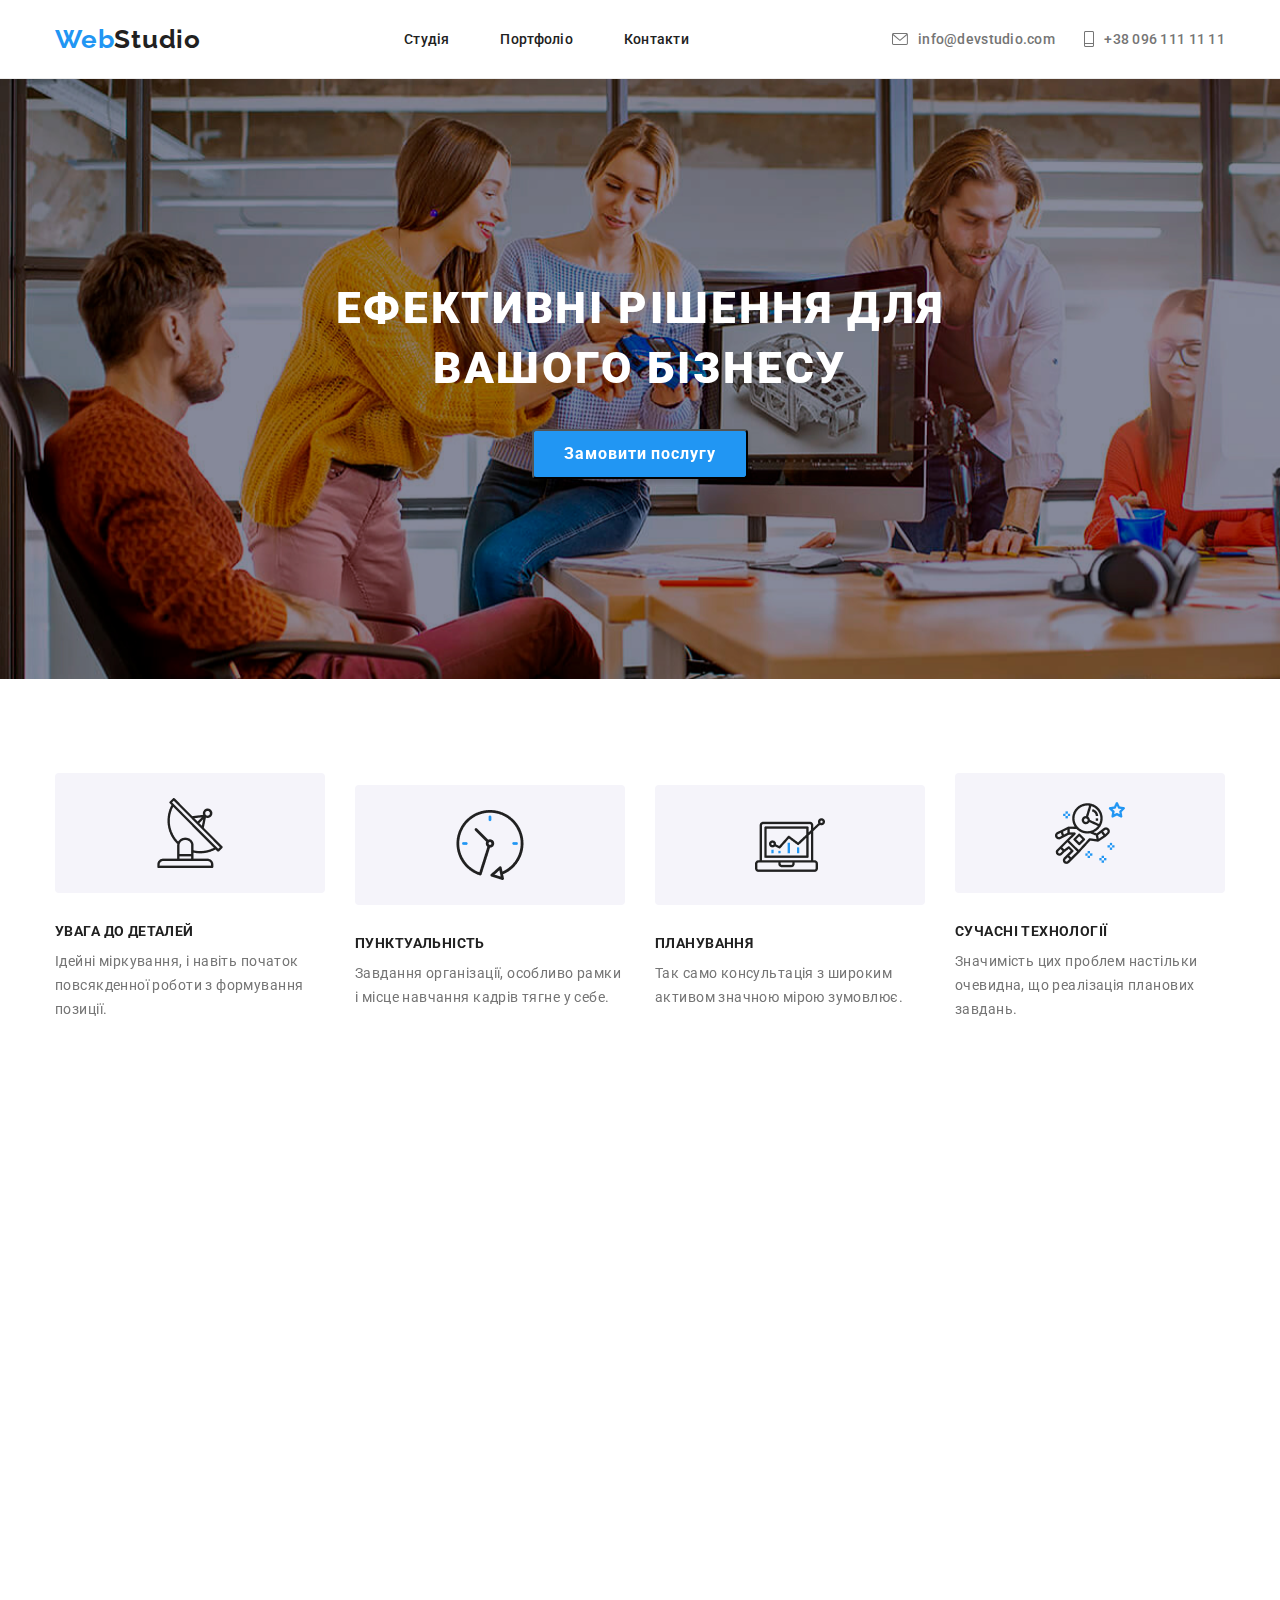
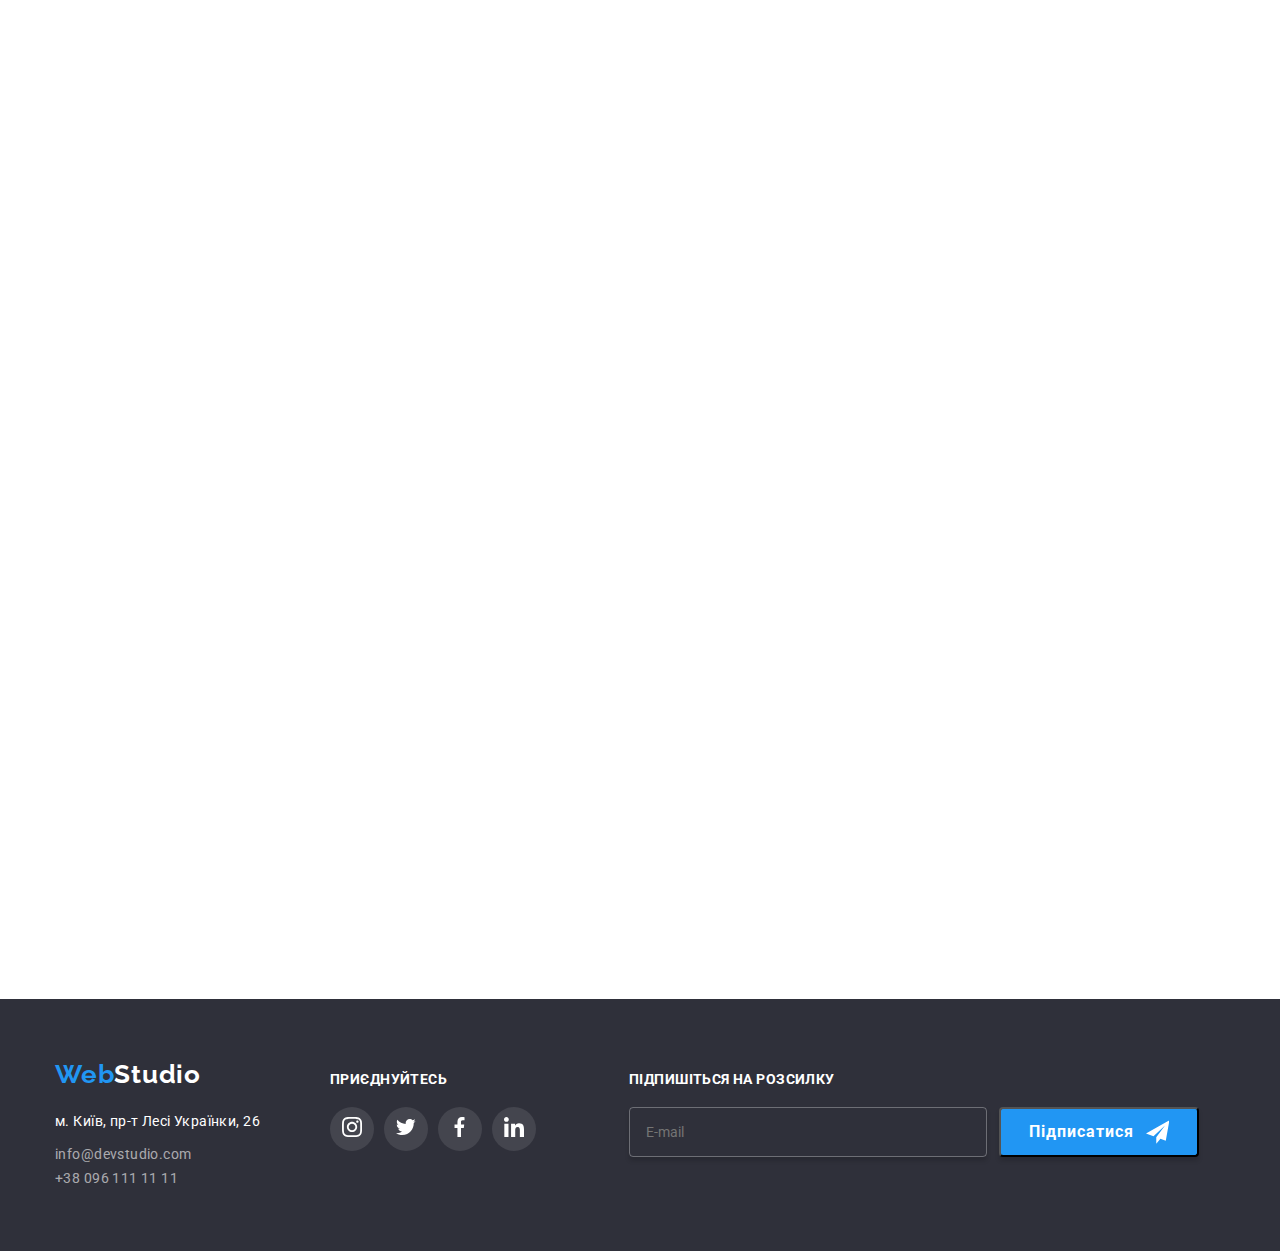
<file: index.html>
<!DOCTYPE html>
<html lang="en">
  <head>
    <meta charset="UTF-8" />
    <meta http-equiv="X-UA-Compatible" content="IE=edge" />
    <meta name="viewport" content="width=device-width, initial-scale=1.0" />
    <title>Document</title>
    <link href="https://unpkg.com/aos@2.3.1/dist/aos.css" rel="stylesheet" />
    <link
      rel="stylesheet"
      href="https://cdnjs.cloudflare.com/ajax/libs/animate.css/4.1.1/animate.min.css"
    />
    <link
      rel="stylesheet"
      href="https://cdnjs.cloudflare.com/ajax/libs/modern-normalize/2.0.0/modern-normalize.min.css"
    />
    <link
      href="https://fonts.googleapis.com/css2?family=Raleway:wght@700&family=Roboto:wght@400;500;700;900&display=swap"
      rel="stylesheet"
    />

    <link rel="stylesheet" href="./css/main.min.css" />
  </head>
  <body>
    <header class="header">
      <div class="container">
        <a class="header__logo" href="./index.html">
          <span class="header__logo-web">Web</span>Studio</a
        >
        <nav class="header-nav">
          <ul class="nav-list">
            <li class="nav-list__item">
              <a class="nav-list__link" href="./index.html">Студія</a>
            </li>
            <li class="nav-list__item">
              <a class="nav-list__link" href="./portfolio.html">Портфоліо</a>
            </li>
            <li class="nav-list__item">
              <a class="nav-list__link" href="#">Контакти</a>
            </li>
          </ul>
        </nav>

        <div class="header-contacts">
          <a class="header-contacts__link" href="mailto:info@devstudio.com ">
            <svg class="header-contacts__icon" width="16" height="12">
              <use href="./img/icons/symbol-defs.svg#icon-envelope"></use>
            </svg>
            info@devstudio.com</a
          >

          <a class="header-contacts__link" href="tel:+380961111111">
            <svg class="header-contacts__icon" width="10" height="16">
              <use href="./img/icons/symbol-defs.svg#icon-phone"></use>
            </svg>
            +38 096 111 11 11</a
          >
        </div>
      </div>

      <button type="button" class="menu-button" data-open-Menu>
        <img class="menu-phone" src="./img/menu_40px.png" alt="d" />
      </button>
      <div class="menu header-form is-hidden">
        <button type="button" class="header-form-button" data-close-Menu>
          <svg class="button-close">
            <use href="./img/icons/symbol-defs.svg#icon-close"></use>
          </svg>
        </button>

        <ul class="header-form-list">
          <li class="header-form-list__item">
            <a class="header-form-list__link" href="./index.html">Студія</a>
          </li>
          <li class="header-form-list__item">
            <a class="header-form-list__link" href="./portfolio.html"
              >Портфоліо</a
            >
          </li>
          <li class="header-form-list__item">
            <a class="header-form-list__link" href="#">Контакти</a>
          </li>
        </ul>

        <ul class="header-form-contacts">
          <li class="header-form-contacts__item">
            <a class="header-form-contacts__link" href="tel:"
              >+38 096 111 11 11</a
            >
          </li>
          <li class="header-form-contacts__item">
            <a class="header-form-contacts__link" href="mailto:"
              >info@devstudio.com</a
            >
          </li>
        </ul>

        <ul class="header-form-socials">
          <li class="header-form-socials__item">
            <a href="" class="header-form-socials__link">Instagram</a>
          </li>
          <li class="header-form-socials__item">
            <a href="" class="header-form-socials__link">Twitter</a>
          </li>
          <li class="header-form-socials__item">
            <a href="" class="header-form-socials__link">Twitter</a>
          </li>
          <li class="header-form-socials__item">
            <a href="" class="header-form-socials__link">LinkedIn</a>
          </li>
        </ul>
      </div>
    </header>
    <!-- Main section -->
    <main>
      <div class="main-content">
        <section data-aos="zoom-in" class="page-hero container">
          <h1 class="page-hero__title animate__animated animate__backInDown">
            Ефективні рішення для <br />
            вашого бізнесу
          </h1>
          <button class="page-hero__button" data-modal-open type="button ">
            Замовити послугу
          </button>

          <div class="backdrop is-hidden" data-modal>
            <form class="modal">
              <button type="button" class="btn-close" data-modal-close>
                <svg class="btn-close__svg">
                  <use href="./img/icons/symbol-defs.svg#icon-close"></use>
                </svg>
              </button>

              <h3 class="modal__title">
                Залиште свої дані, ми вам передзвонимо
              </h3>

              <ul class="modal-list">
                <li class="modal-list__item">
                  <label class="modal-list__label"
                    >Ім'я
                    <input type="text" class="modal-list__input" required />
                    <svg class="modal-list__svg">
                      <use href="./img/icons/symbol-defs.svg#icon-person"></use>
                    </svg>
                  </label>
                </li>
                <li class="modal-list__item">
                  <label class="modal-list__label"
                    >Телефон
                    <input type="tel" class="modal-list__input" required />
                    <svg class="modal-list__svg">
                      <use
                        href="./img/icons/symbol-defs.svg#icon-phonetwo"
                      ></use>
                    </svg>
                  </label>
                </li>
                <li class="modal-list__item">
                  <label class="modal-list__label"
                    >Пошта
                    <input type="email" class="modal-list__input" />
                    <svg class="modal-list__svg">
                      <use href="./img/icons/symbol-defs.svg#icon-email"></use>
                    </svg>
                  </label>
                </li>
                <li class="modal-list__item">
                  <label class="modal-list__label"
                    >Коментар
                    <textarea
                      class="modal-list__textarea"
                      cols="30"
                      rows="10"
                      placeholder="Введіть текст"
                    ></textarea>
                  </label>
                </li>
              </ul>
              <p class="modal__text">
                <input class="modal__checkbox" type="checkbox" />
                Погоджуюся з розсилкою та приймаю
                <a class="modal__link" href="#">Умови договору</a>
              </p>
              <button class="modal__btn" type="submit">Відправити</button>
            </form>
          </div>
        </section>

        <section class="features container" data-aos="zoom-in-up">
          <h2 class="visually-hidden">переваги</h2>

          <ul class="features-list">
            <li class="features-list__item">
              <div class="features-list__vector">
                <img
                  class="features-list__img"
                  src="./img/vector-one.png"
                  alt="vector"
                />
              </div>

              <h3 class="features-list__title">УВАГА ДО ДЕТАЛЕЙ</h3>
              <p class="features-list__paragraph">
                Ідейні міркування, і навіть початок повсякденної роботи з
                формування позиції.
              </p>
            </li>

            <li class="features-list-item">
              <div class="features-list__vector">
                <img
                  class="features-list__img"
                  src="./img/clock.png"
                  alt="vector"
                />
              </div>
              <h3 class="features-list__title">ПУНКТУАЛЬНІСТЬ</h3>
              <p class="features-list__paragraph">
                Завдання організації, особливо рамки і місце навчання кадрів
                тягне у себе.
              </p>
            </li>
            <li class="features-list-item">
              <div class="features-list__vector">
                <img
                  class="features-list__img"
                  src="./img/diagram.png"
                  alt="vector"
                />
              </div>
              <h3 class="features-list__title">ПЛАНУВАННЯ</h3>
              <p class="features-list__paragraph">
                Так само консультація з широким активом значною мірою зумовлює.
              </p>
            </li>

            <li class="features-list-item">
              <div class="features-list__vector">
                <img
                  class="features-list__img"
                  src="./img/astronaut.png"
                  alt="vector"
                />
              </div>
              <h3 class="features-list__title">СУЧАСНІ ТЕХНОЛОГІЇ</h3>
              <p class="features-list__paragraph">
                Значимість цих проблем настільки очевидна, що реалізація
                планових завдань.
              </p>
            </li>
          </ul>
        </section>

        <section data-aos="zoom-in-up" class="container work">
          <h2 class="work__title">Чим ми займаємося</h2>

          <div class="figures">
            <figure class="figures__img">
              <img
                src="./img/img-one.jpg"
                srcset="./img/img-one.jpg 1x, ./img/img-one@2x.jpg 2x"
                alt="1"
              />
              <figcaption class="figures__caption">
                Десктопні додатки
              </figcaption>
            </figure>
            <figure class="figures__img">
              <img
                src="./img/img-two.jpg"
                srcset="./img/img-two.jpg 1x, ./img/img-two2x.jpg 2x"
                alt="2"
              />
              <figcaption class="figures__caption">Мобільні додатки</figcaption>
            </figure>
            <figure class="figures__img">
              <img
                src="./img/img-three.jpg"
                srcset="./img/img-three.jpg 1x, ./img/img-three@2x.jpg 2x"
                alt="3"
              />
              <figcaption class="figures__caption">
                Дизайнерські рішення
              </figcaption>
            </figure>
          </div>
        </section>

        <section class="workers" data-aos="fade-up" data-aos-duration="1000">
          <div class="container">
            <h2 class="workers__title">Наша команда</h2>
            <ul class="workers-list">
              <li class="workers-list__item">
                <div class="thumba">
                  <img
                    class="workers-item__image"
                    src="./img/img-jr.jpg"
                    srcset="./img/img-jr.jpg 1x, ./img/img-jr@2x.jpg 2x"
                    alt="photo"
                  />
                </div>
                <p class="workers-list__name">Ігор Дем'яненко</p>

                <p class="workers-list__job">Product Designer</p>

                <ul class="workers-list-links">
                  <li class="workers-list-links__item">
                    <a href="#">
                      <svg
                        class="workers-list-links__svg"
                        width="20"
                        height="20"
                      >
                        <use
                          href="./img/icons/symbol-defs.svg#icon-instagram"
                        ></use>
                      </svg>
                    </a>
                  </li>
                  <li class="workers-list-links__item">
                    <a href="#">
                      <svg
                        class="workers-list-links__svg"
                        width="20"
                        height="20"
                      >
                        <use
                          href="./img/icons/symbol-defs.svg#icon-twiter"
                        ></use>
                      </svg>
                    </a>
                  </li>
                  <li class="workers-list-links__item">
                    <a href="#">
                      <svg
                        class="workers-list-links__svg"
                        width="20"
                        height="20"
                      >
                        <use
                          href="./img/icons/symbol-defs.svg#icon-facebook"
                        ></use>
                      </svg>
                    </a>
                  </li>
                  <li class="workers-list-links__item">
                    <a href="#">
                      <svg
                        class="workers-list-links__svg"
                        width="20"
                        height="20"
                      >
                        <use href="./img/icons/symbol-defs.svg#icon-in"></use>
                      </svg>
                    </a>
                  </li>
                </ul>
              </li>

              <li class="workers-list__item">
                <div class="thumba">
                  <img
                    class="workers-item__image"
                    src="./img/img-fr.jpg"
                    srcset="./img/img-fr.jpg 1x, ./img/img-fr@2x.jpg 2x"
                    alt="photo"
                  />
                </div>

                <p class="workers-list__name">Ольга Рєпіна</p>

                <p class="workers-list__job">Frontend Developer</p>

                <ul class="workers-list-links">
                  <li class="workers-list-links__item">
                    <a href="#">
                      <svg
                        class="workers-list-links__svg"
                        width="20"
                        height="20"
                      >
                        <use
                          href="./img/icons/symbol-defs.svg#icon-instagram"
                        ></use>
                      </svg>
                    </a>
                  </li>
                  <li class="workers-list-links__item">
                    <a href="#">
                      <svg
                        class="workers-list-links__svg"
                        width="20"
                        height="20"
                      >
                        <use
                          href="./img/icons/symbol-defs.svg#icon-twiter"
                        ></use>
                      </svg>
                    </a>
                  </li>
                  <li class="workers-list-links__item">
                    <a href="#">
                      <svg
                        class="workers-list-links__svg"
                        width="20"
                        height="20"
                      >
                        <use
                          href="./img/icons/symbol-defs.svg#icon-facebook"
                        ></use>
                      </svg>
                    </a>
                  </li>
                  <li class="workers-list-links__item">
                    <a href="#">
                      <svg
                        class="workers-list-links__svg"
                        width="20"
                        height="20"
                      >
                        <use href="./img/icons/symbol-defs.svg#icon-in"></use>
                      </svg>
                    </a>
                  </li>
                </ul>
              </li>

              <li class="workers-list__item">
                <div class="thumba">
                  <img
                    class="workers-item__image"
                    src="./img/img-tr.jpg"
                    srcset="./img/img-tr.jpg 1x, ./img/img-tr@2x.jpg 2x"
                    alt="photo"
                  />
                </div>

                <p class="workers-list__name">Микола Тарасов</p>

                <p class="workers-list__job">Marketing</p>

                <ul class="workers-list-links">
                  <li class="workers-list-links__item">
                    <a href="#">
                      <svg
                        class="workers-list-links__svg"
                        width="20"
                        height="20"
                      >
                        <use
                          href="./img/icons/symbol-defs.svg#icon-instagram"
                        ></use>
                      </svg>
                    </a>
                  </li>
                  <li>
                    <a href="#">
                      <svg
                        class="workers-list-links__svg"
                        width="20"
                        height="20"
                      >
                        <use
                          href="./img/icons/symbol-defs.svg#icon-twiter"
                        ></use>
                      </svg>
                    </a>
                  </li>
                  <li class="workers-list-links__item">
                    <a href="#">
                      <svg
                        class="workers-list-links__svg"
                        width="20"
                        height="20"
                      >
                        <use
                          href="./img/icons/symbol-defs.svg#icon-facebook"
                        ></use>
                      </svg>
                    </a>
                  </li>
                  <li class="workers-list-links__item">
                    <a href="#">
                      <svg
                        class="workers-list-links__svg"
                        width="20"
                        height="20"
                      >
                        <use href="./img/icons/symbol-defs.svg#icon-in"></use>
                      </svg>
                    </a>
                  </li>
                </ul>
              </li>

              <li class="workers-list__item">
                <div class="thumba">
                  <img
                    class="workers-item__image"
                    src="./img/img-jr.jpg"
                    srcset="./img/img-jr.jpg 1x, ./img/img-mr@2x.jpg 2x"
                    alt="photo"
                  />
                </div>

                <p class="workers-list__name">Михайло Єрмаков</p>

                <p class="workers-list__job">UI Designer</p>

                <ul class="workers-list-links">
                  <li class="workers-list-links__item">
                    <a href="#">
                      <svg
                        class="workers-list-links__svg"
                        width="20"
                        height="20"
                      >
                        <use
                          href="./img/icons/symbol-defs.svg#icon-instagram"
                        ></use>
                      </svg>
                    </a>
                  </li>
                  <li class="workers-list-links__item">
                    <a href="#">
                      <svg
                        class="workers-list-links__svg"
                        width="20"
                        height="20"
                      >
                        <use
                          href="./img/icons/symbol-defs.svg#icon-twiter"
                        ></use>
                      </svg>
                    </a>
                  </li>
                  <li class="workers-list-links__item">
                    <a href="#">
                      <svg
                        class="workers-list-links__svg"
                        width="20"
                        height="20"
                      >
                        <use
                          href="./img/icons/symbol-defs.svg#icon-facebook"
                        ></use>
                      </svg>
                    </a>
                  </li>
                  <li class="workers-list-links__item">
                    <a href="#">
                      <svg
                        class="workers-list-links__svg"
                        width="20"
                        height="20"
                      >
                        <use href="./img/icons/symbol-defs.svg#icon-in"></use>
                      </svg>
                    </a>
                  </li>
                </ul>
              </li>
            </ul>
          </div>
        </section>

        <section
          class="clients-section container"
          data-aos="fade-up"
          data-aos-duration="2000"
        >
          <h3 class="clients-section__title">Постійні клієнти</h3>

          <ul class="clients-list">
            <li class="clients-list__item">
              <a href="#">
                <svg class="clients-list__svg">
                  <use href="./img/icons/symbol-defs.svg#icon-window"></use>
                </svg>
              </a>
            </li>
            <li class="clients-list__item">
              <a href="#">
                <svg class="clients-list__svg">
                  <use href="./img/icons/symbol-defs.svg#icon-tagline"></use>
                </svg>
              </a>
            </li>
            <li class="clients-list__item">
              <a href="#">
                <svg class="clients-list__svg">
                  <use
                    href="./img/icons/symbol-defs.svg#icon-company-circle"
                  ></use>
                </svg>
              </a>
            </li>
            <li class="clients-list__item">
              <a href="#">
                <svg class="clients-list__svg">
                  <use href="./img/icons/symbol-defs.svg#icon-foster"></use>
                </svg>
              </a>
            </li>
            <li class="clients-list__item">
              <a href="#">
                <svg class="clients-list__svg">
                  <use href="./img/icons/symbol-defs.svg#icon-brand"></use>
                </svg>
              </a>
            </li>
            <li class="clients-list__item">
              <a href="#">
                <svg class="clients-list__svg">
                  <use href="./img/icons/symbol-defs.svg#icon-company"></use>
                </svg>
              </a>
            </li>
          </ul>
        </section>
      </div>
    </main>

    <!-- Footer section -->
    <footer class="footer">
      <div class="container">
        <section class="footer-section">
          <h2 class="visually-hidden">unfjlcm</h2>
          <a class="footer-section__link" href="./index.html">
            <span class="footer-section__web">Web</span
            ><span class="studio">Studio</span></a
          >

          <address class="address">
            <a class="address__link" href="#"
              >м. Київ, пр-т Лесі Українки, 26</a
            >
            <a class="address__email" href="mailto:info@devstudio.com"
              >info@devstudio.com</a
            >

            <a class="address__email" href="tel:+380961111111"
              >+38 096 111 11 11</a
            >
          </address>
        </section>

        <section class="socials-section">
          <h3 class="socials-section__title">приєднуйтесь</h3>
          <ul class="socials-list">
            <li class="socials-list__item">
              <a href="#">
                <svg class="socials-list__svg">
                  <use href="./img/icons/symbol-defs.svg#icon-instagram"></use>
                </svg>
              </a>
            </li>
            <li class="socials-list__item">
              <a href="#">
                <svg class="socials-list__svg">
                  <use href="./img/icons/symbol-defs.svg#icon-twiter"></use>
                </svg>
              </a>
            </li>
            <li class="socials-list__item">
              <a href="#">
                <svg class="socials-list__svg">
                  <use href="./img/icons/symbol-defs.svg#icon-facebook"></use>
                </svg>
              </a>
            </li>
            <li class="socials-list__item">
              <a href="#">
                <svg class="socials-list__svg">
                  <use href="./img/icons/symbol-defs.svg#icon-in"></use>
                </svg>
              </a>
            </li>
          </ul>
        </section>

        <section class="section-telegram">
          <form class="section-form">
            <label class="section-form__label"
              >Підпишіться на розсилку
              <input
                type="email"
                class="section-form__input"
                required
                placeholder="E-mail"
              />
            </label>
            <button type="submit" class="section-form-button">
              Підписатися
              <svg class="section-form-button__svg">
                <use href="./img/icons/symbol-defs.svg#icon-icon"></use>
              </svg>
            </button>
          </form>
        </section>
      </div>
    </footer>
    <script src="./js/modal.js"></script>
    <script src="./js/menu.js"></script>
    <script src="https://unpkg.com/aos@2.3.1/dist/aos.js"></script>
    <script>
      AOS.init();
    </script>
  </body>
</html>
</file>
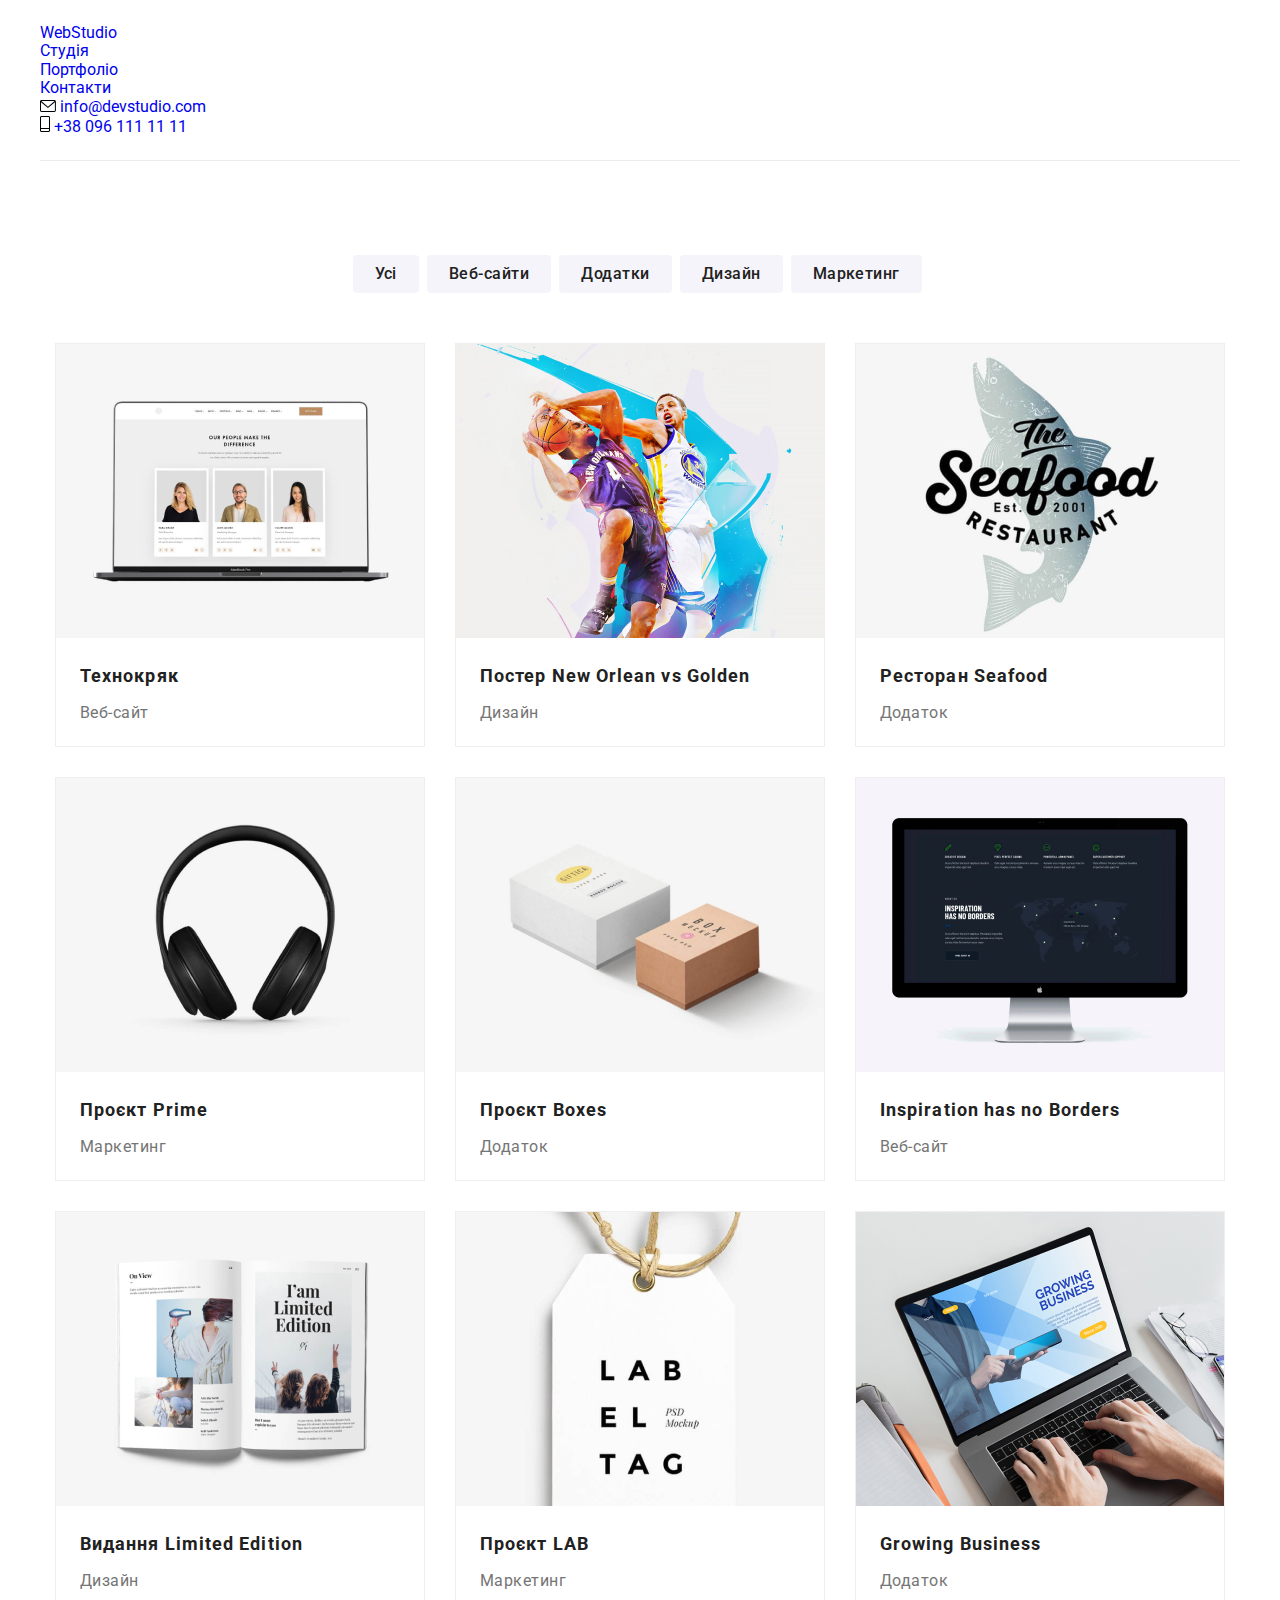
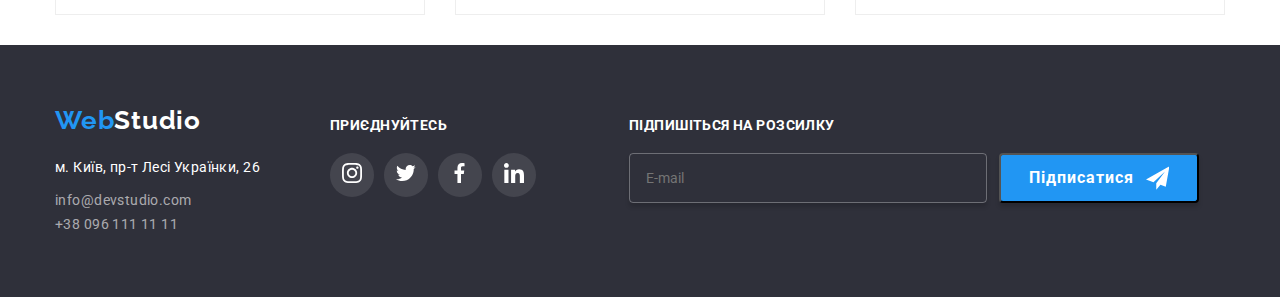
<file: portfolio.html>
<!DOCTYPE html>
<html lang="en">
  <head>
    <meta charset="UTF-8" />
    <meta http-equiv="X-UA-Compatible" content="IE=edge" />
    <meta name="viewport" content="width=device-width, initial-scale=1.0" />

    <title>Document</title>
    <link
      rel="stylesheet"
      href="https://cdnjs.cloudflare.com/ajax/libs/modern-normalize/2.0.0/modern-normalize.min.css"
    />
    <link
      href="https://fonts.googleapis.com/css2?family=Raleway:wght@700&family=Roboto:wght@400;500;700;900&display=swap"
      rel="stylesheet"
    />
    <link rel="stylesheet" href="./css/portfolio.min.css" />
  </head>
  <body>
    <header class="header container">
      <div class="header-container">
        <nav class="header-nav">
          <div class="header-nav-left">
            <a class="header-nav-left__link" href="./index.html">
              <span class="header-nav-left-link__web">Web</span>Studio</a
            >
            <ul class="header-nav-left-list">
              <li class="header-nav-left-list__li">
                <a class="header-nav-left-list__link" href="./index.html"
                  >Студія</a
                >
              </li>
              <li class="header-nav-left-list__li">
                <a class="header-nav-left-list__link" href="./portfolio.html"
                  >Портфоліо</a
                >
              </li>
              <li class="header-nav-left-list__li">
                <a class="header-nav-left-list__link" href="#">Контакти</a>
              </li>
            </ul>
          </div>
        </nav>

        <div class="header-nav-right">
          <ul class="header-nav-right-list">
            <li class="header-nav-right-list__item">
              <a
                class="header-nav-right-list__link"
                href="mailto:info@devstudio.com "
              >
                <svg class="header-nav-right-list__icon" width="16" height="12">
                  <use href="./img/icons/symbol-defs.svg#icon-envelope"></use>
                </svg>
                info@devstudio.com</a
              >
            </li>
            <li class="header-nav-right-list__item">
              <a class="header-nav-right-list__link" href="tel:+380961111111">
                <svg class="header-nav-right-list__icon" width="10" height="16">
                  <use href="./img/icons/symbol-defs.svg#icon-phone"></use>
                </svg>
                +38 096 111 11 11</a
              >
            </li>
          </ul>
        </div>
      </div>
    </header>
    <main>
      <div class="main-content">
        <section class="buttons-section">
          <button type="button" class="buttons-section__button">Усі</button>

          <button type="button" class="buttons-section__button">Веб-сайти</button>

          <button type="button" class="buttons-section__button">Додатки</button>

          <button type="button" class="buttons-section__button">Дизайн</button>

          <button type="button" class="buttons-section__button">Маркетинг</button>
        </section>

        <div class="cards-section">
          <ul class="cards-list container">
            <li class="cards-list__item">
              <div class="cards-img__container">
                <img
                  class="cards-list__img"
                  src="./img/tehnorak.jpg"
                  srcset="./img/tehnorak.jpg 1x, ./img/tehnorak@2x.jpg 2x"
                  alt="tecnorak"
                />
                <div class="overlay">
                  <p class="overlay-text">
                    Ресурс пропонує комплексні пропозиції з різним рівнем
                    функціоналу та сервісів. Все це дозволить відвідувачу
                    отримати вичерпні відомості про компанію чи приватну особу.
                  </p>
                </div>
              </div>
              <div class="cards-list__description">
                <p class="cards-list__name">Технокряк</p>
                <p class="cards-list__job">Веб-сайт</p>
              </div>
            </li>




            <li class="cards-list__item">
              <div class="cards-img__container">
                <img
                  class="cards-list__img"
                  src="./img/poster.jpg"
                  srcset="./img/poster.jpg 1x, ./img/poster@2x.jpg 2x"
                  alt="tecnorak"
                />

                <div class="overlay">
                  <p class="overlay-text">
                    Ресурс пропонує комплексні пропозиції з різним рівнем
                    функціоналу та сервісів. Все це дозволить відвідувачу
                    отримати вичерпні відомості про компанію чи приватну особу.
                  </p>
                </div>
              </div>

              <div class="cards-list__description">
                <p class="cards-list__name">Постер New Orlean vs Golden</p>
                <p class="cards-list__job">Дизайн</p>
              </div>
            </li>



            <li class="cards-list__item">
              <div class="cards-img__container">
                <img
                  class="cards-list__img"
                  src="./img/restoran.jpg"
                  srcset="./img/restoran.jpg 1x, ./img/restoran@2x.jpg 2x"
                  alt="tecnorak"
                />
                <div class="overlay">
                  <p class="overlay-text">
                    Ресурс пропонує комплексні пропозиції з різним рівнем
                    функціоналу та сервісів. Все це дозволить відвідувачу
                    отримати вичерпні відомості про компанію чи приватну особу.
                  </p>
                </div>
              </div>

              <div class="cards-list__description">
                <p class="cards-list__name">Ресторан Seafood</p>
                <p class="cards-list__job">Додаток</p>
              </div>
            </li>


            <li class="cards-list__item">
              <div class="cards-img__container">
                <img
                  class="cards-list__img"
                  src="./img/prime.jpg"
                  srcset="./img/prime.jpg 1x, ./img/prime@2x.jpg 2x"
                  alt="tecnorak"
                />
                <div class="overlay">
                  <p class="overlay-text">
                    Ресурс пропонує комплексні пропозиції з різним рівнем
                    функціоналу та сервісів. Все це дозволить відвідувачу
                    отримати вичерпні відомості про компанію чи приватну особу.
                  </p>
                </div>
              </div>
              <div class="cards-list__description">
                <p class="cards-list__name">Проєкт Prime</p>
                <p class="cards-list__job">Маркетинг</p>
              </div>
            </li>
            <!-- //////////////////// -->
            <li class="cards-list__item">
              <div class="cards-img__container">
                <img
                  class="cards-list__img"
                  src="./img/boxes.jpg"
                  srcset="./img/boxes.jpg 1x, ./img/boxes@2x.jpg 2x"
                  alt="tecnorak"
                />
                <div class="overlay">
                  <p class="overlay-text">
                    Ресурс пропонує комплексні пропозиції з різним рівнем
                    функціоналу та сервісів. Все це дозволить відвідувачу
                    отримати вичерпні відомості про компанію чи приватну особу.
                  </p>
                </div>
              </div>
              <div class="cards-list__description">
                <p class="cards-list__name">Проєкт Boxes</p>
                <p class="cards-list__job">Додаток</p>
              </div>
            </li>
            <!-- //////////////// -->
            <li class="cards-list__item">
              <div class="cards-img__container">
                <img
                  class="cards-list__img"
                  src="./img/inspiration.jpg"
                  srcset="./img/inspiration.jpg 1x, ./img/inspiration@2x.jpg 2x"
                  alt="tecnorak"
                />
                <div class="overlay">
                  <p class="overlay-text">
                    Ресурс пропонує комплексні пропозиції з різним рівнем
                    функціоналу та сервісів. Все це дозволить відвідувачу
                    отримати вичерпні відомості про компанію чи приватну особу.
                  </p>
                </div>
              </div>
              <div class="cards-list__description">
                <p class="cards-list__name">Inspiration has no Borders</p>
                <p class="cards-list__job">Веб-сайт</p>
              </div>
            </li>
            <li class="cards-list__item">
              <div class="cards-img__container">
                <img
                  class="cards-list__img"
                  src="./img/limited.jpg"
                  srcset="./img/limited.jpg 1x, ./img/limited@2x.jpg 2x"
                  alt="tecnorak"
                />
                <div class="overlay">
                  <p class="overlay-text">
                    Ресурс пропонує комплексні пропозиції з різним рівнем
                    функціоналу та сервісів. Все це дозволить відвідувачу
                    отримати вичерпні відомості про компанію чи приватну особу.
                  </p>
                </div>
              </div>
              <div class="cards-list__description">
                <p class="cards-list__name">Видання Limited Edition</p>
                <p class="cards-list__job">Дизайн</p>
              </div>
            </li>
            <li class="cards-list__item">
              <div class="cards-img__container">
                <img
                  class="cards-list__img"
                  src="./img/Lab.jpg"
                  srcset="./img/Lab.jpg 1x, ./img/lab@2x.jpg 2x"
                  alt="tecnorak"
                />
                <div class="overlay">
                  <p class="overlay-text">
                    Ресурс пропонує комплексні пропозиції з різним рівнем
                    функціоналу та сервісів. Все це дозволить відвідувачу
                    отримати вичерпні відомості про компанію чи приватну особу.
                  </p>
                </div>
              </div>
              <div class="cards-list__description">
                <p class="cards-list__name">Проєкт LAB</p>
                <p class="cards-list__job">Маркетинг</p>
              </div>
            </li>
            <li class="cards-list__item">
              <div class="cards-img__container">
                <img
                  class="cards-list__img"
                  src="./img/business.jpg"
                  srcset="./img/business.jpg 1x, ./img/business@2x.jpg 2x"
                  alt="tecnorak"
                />
                <div class="overlay">
                  <p class="overlay-text">
                    Ресурс пропонує комплексні пропозиції з різним рівнем
                    функціоналу та сервісів. Все це дозволить відвідувачу
                    отримати вичерпні відомості про компанію чи приватну особу.
                  </p>
                </div>
              </div>
              <div class="cards-list__description">
                <p class="cards-list__name">Growing Business</p>
                <p class="cards-list__job">Додаток</p>
              </div>
            </li>
          </ul>
        </div>
      </div>
    </main>

    <footer class="footer">
      <div class="container">
        <section class="footer-section">
          <h2 class="visually-hidden">unfjlcm</h2>
          <a class="footer-section__link" href="./index.html">
            <span class="footer-section__web">Web</span
            ><span class="studio">Studio</span></a
          >

          <address class="address">
            <a class="address__link" href="#"
              >м. Київ, пр-т Лесі Українки, 26</a
            >
            <a class="address__email" href="mailto:info@devstudio.com"
              >info@devstudio.com</a
            >

            <a class="address__email" href="tel:+380961111111"
              >+38 096 111 11 11</a
            >
          </address>
        </section>

        <section class="socials-section">
          <h3 class="socials-section__title">приєднуйтесь</h3>
          <ul class="socials-list">
            <li class="socials-list__item">
              <a href="#">
                <svg class="socials-list__svg">
                  <use href="./img/icons/symbol-defs.svg#icon-instagram"></use>
                </svg>
              </a>
            </li>
            <li class="socials-list__item">
              <a href="#">
                <svg class="socials-list__svg">
                  <use href="./img/icons/symbol-defs.svg#icon-twiter"></use>
                </svg>
              </a>
            </li>
            <li class="socials-list__item">
              <a href="#">
                <svg class="socials-list__svg">
                  <use href="./img/icons/symbol-defs.svg#icon-facebook"></use>
                </svg>
              </a>
            </li>
            <li class="socials-list__item">
              <a href="#">
                <svg class="socials-list__svg">
                  <use href="./img/icons/symbol-defs.svg#icon-in"></use>
                </svg>
              </a>
            </li>
          </ul>
        </section>

        <section class="section-telegram">
          <form class="section-form">
            <label class="section-form__label"
              >Підпишіться на розсилку
              <input
                type="email"
                class="section-form__input"
                required
                placeholder="E-mail"
              />
            </label>
            <button type="submit" class="section-form-button">
              Підписатися
              <svg class="section-form-button__svg">
                <use href="./img/icons/symbol-defs.svg#icon-icon"></use>
              </svg>
            </button>
          </form>
        </section>
      </div>
    </footer>
  </body>
</html>
</file>
<file: css/main.min.css>
.section-form-button,.socials-list__item,.socials-list,.clients-section .clients-list,.workers-list-links,.workers-list,.figures,.work__title,.features-list,.btn-close,.backdrop{display:flex;justify-content:space-between;align-items:center;flex-wrap:wrap}.visually-hidden{position:absolute !important;clip:rect(1px 1px 1px 1px);clip:rect(1px, 1px, 1px, 1px);padding:0 !important;border:0 !important;height:1px !important;width:1px !important;overflow:hidden}use{display:block}button{display:block;margin:0;padding:0}h2,p,ul{margin:0;padding:0}body{font-family:"Roboto",sans-serif;font-style:normal}.container{margin:0 auto;max-width:1200px;width:100%;padding:0 15px}@media(max-width: 1199px){.container{max-width:768px}}@media(max-width: 767px){.container{max-width:480px}}@media(max-width: 480px){.container{min-width:320px}}a{display:block;text-decoration:none}ul{list-style:none}ul,h1,h2,h3,p{padding:0;margin:0}.outer-container{max-width:1600px;width:100%;margin:0 auto}@media(max-width: 480px){.outer-container{min-width:320px}}.header .container{display:flex;justify-content:space-between;align-items:center}.header{padding:24px 0;border-bottom:1px solid #ececec;background-color:#fff;width:100%}@media screen and (max-width: 1199px){.header{padding:21px 0}}@media screen and (max-width: 767px){.header{padding:10px 0}}.header__logo{font-size:26px;font-style:normal;font-weight:700;line-height:normal;letter-spacing:.78px;font-family:"Raleway",sans-serif;color:#212121}@media screen and (max-width: 1199px){.header__logo{font-size:24px;letter-spacing:.72px}}.header__logo-web{color:#2196f3}.header-nav{width:285px;display:flex;justify-content:space-between;align-items:center}@media screen and (max-width: 767px){.header-nav{display:none}}.nav-list{width:100%;display:flex;justify-content:space-between;align-items:center}.nav-list__link{color:#212121;font-size:14px;font-weight:500;line-height:normal;letter-spacing:.28px;position:relative;transition:color 250ms ease-out}.nav-list__link:hover,.nav-list__link:focus{color:#2196f3}.nav-list__link:hover::after,.nav-list__link:focus::after{width:100%}.nav-list__link::after{content:"";position:absolute;top:44px;left:0;width:0;height:4px;background-color:#2196f3;border-radius:2px;transition:width 250ms ease}.header-contacts{display:flex;justify-content:space-between;align-items:center;width:333px}@media screen and (max-width: 1199px){.header-contacts{flex-direction:column;align-items:flex-start;gap:10px;max-width:138px}}@media screen and (max-width: 767px){.header-contacts{display:none}}.header-contacts__link{display:flex;justify-content:space-between;align-items:center;color:#757575;font-size:14px;font-weight:500;line-height:normal;letter-spacing:.28px;transition:color 250ms ease-out}@media screen and (max-width: 1199px){.header-contacts__link{font-size:12px;letter-spacing:.24px}}.header-contacts__link:hover,.header-contacts__link:focus{color:#2196f3}.header-contacts__link:hover .header-contacts__icon,.header-contacts__link:focus .header-contacts__icon{fill:#2196f3}.header-contacts__icon{fill:#757575;margin-right:10px;transition:color 250ms ease-out}.menu-button{position:absolute;top:6px;right:15px;display:none;border:none;background-color:rgba(0,0,0,0);cursor:pointer}@media(max-width: 767px){.menu-button{display:block}}.page-hero{background-image:url(../img/hero.png);max-width:1600px;padding:200px 0}@media(max-width: 1199px){.page-hero{background-image:url("../img/hero-tablet.jpg");background-position:center;background-repeat:no-repeat;background-size:cover}}@media(max-width: 1199px)and (-webkit-min-device-pixel-ratio: 2),(max-width: 1199px)and (min-resolution: 2dppx),(max-width: 1199px)and (min-resolution: 192dpi),(max-width: 1199px)and (min-device-pixel-ratio: 2){.page-hero{background-image:url("../img/hero-tablet.jpg")}}@media(max-width: 767px){.page-hero{background-image:url("../../img/hero-phone.jpg")}}@media(max-width: 767px)and (-webkit-min-device-pixel-ratio: 2),(max-width: 767px)and (min-resolution: 2dppx),(max-width: 767px)and (min-resolution: 192dpi),(max-width: 767px)and (min-device-pixel-ratio: 2){.page-hero{background-image:url("../img/hero.png")}}.page-hero__title{font-size:44px;font-style:normal;font-weight:900;line-height:1.36;letter-spacing:.06em;margin-bottom:30px;color:#fff;text-align:center;text-transform:uppercase;color:#fff}@media(max-width: 1199px){.page-hero__title{font-size:26px;line-height:42px;letter-spacing:1.56px}}.page-hero__button{margin:0 auto;border-radius:4px;background:#2196f3;box-shadow:0px 4px 4px 0px rgba(0,0,0,.15);width:216px;height:50px;color:#fff;text-align:center;font-size:16px;font-weight:700;line-height:30px;letter-spacing:.96px}@media(max-width: 1199px){.page-hero__button{width:200px}}.backdrop{justify-content:center;position:fixed;top:0;left:0;background-color:rgba(0,0,0,.2);width:100%;height:100%;z-index:99}.modal{padding:40px;width:528px;position:fixed;background-color:#fff;z-index:100;border-radius:4px;box-shadow:0px 2px 1px 0px rgba(0,0,0,.2),0px 1px 1px 0px rgba(0,0,0,.14),0px 1px 3px 0px rgba(0,0,0,.12)}.modal__text{color:#757575;font-size:14px;font-weight:400;line-height:24px;letter-spacing:.42px}.modal__link{display:inline;color:#2196f3;font-size:14px;font-weight:400;line-height:24px;letter-spacing:.42px;text-decoration-line:underline}.modal__checkbox{width:16px;height:15px;border-color:#212121;margin-right:8px;margin-top:25px}.modal__checkbox:checked{background-color:#2196f3}.modal__btn{display:block;height:50px;margin:30px auto 0;width:200px;border-radius:4px;background:#2196f3;box-shadow:0px 4px 4px 0px rgba(0,0,0,.15);color:#fff;text-align:center;font-size:16px;font-weight:700;line-height:30px;letter-spacing:.96px;border:none}.modal__title{margin-bottom:12px;color:#212121;text-align:center;font-size:20px;font-weight:700;line-height:normal;letter-spacing:.6px}.modal-list{display:flex;flex-direction:column;gap:10px}.modal-list__label{position:relative;display:flex;flex-direction:column;color:#757575;font-size:12px;font-weight:400;line-height:normal;letter-spacing:.12px;margin-bottom:4px}.modal-list__input{border-radius:4px;border:1px solid rgba(33,33,33,.2);width:448px;height:40px;margin-top:4px;padding:12px 0 12px 42px;outline:none;cursor:pointer}.modal-list__input:focus+.modal-list__svg,.modal-list__input:hover+.modal-list__svg{fill:#2196f3}.modal-list__input:focus,.modal-list__input:hover{border-color:#2196f3}.modal-list__svg{position:absolute;top:30px;left:12px;width:18px;height:18px;fill:#212121}.modal-list__textarea{border-radius:4px;border:1px solid rgba(33,33,33,.2);resize:none;width:448px;height:120px;padding:12px 16px}.btn-close{cursor:pointer;position:absolute;top:8px;right:8px;width:30px;height:30px;border-radius:50%;border-color:rgba(0,0,0,.1);justify-content:center}.btn-close:hover .btn-close__svg{fill:#2196f3}.btn-close__svg{width:18px;height:18px}.is-hidden{opacity:0;pointer-events:none;visibility:hidden}.menu{position:fixed;top:0;right:0;z-index:100;width:100%;height:100%;min-width:320px;background-color:#fff;overflow:auto}.header-form-button{position:absolute;top:10px;right:15px;width:40px;height:40px;border:none;background-color:rgba(0,0,0,0);display:flex;justify-content:center;align-items:center}.button-close{width:19px;height:19px}.header-form-list{display:flex;flex-direction:column;gap:34px;margin-bottom:302px;padding:48px 0 0 40px}.header-form-list__link{color:#212121;font-size:40px;font-weight:500;letter-spacing:.8px}.header-form-list__link:hover{color:#2196f3}.header-form-contacts{display:flex;flex-direction:column;gap:32px;margin-bottom:64px;padding-left:40px}.header-form-contacts__link{color:#757575;font-size:24px;font-weight:500;letter-spacing:.48px}.header-form-contacts__link:hover{color:#2196f3;font-size:34px;font-weight:500;letter-spacing:.68px}.header-form-socials{display:flex;justify-content:space-between;width:357px;gap:20px;padding:0 83px 48px 40px}.header-form-socials__link{color:#2196f3;font-size:18px;font-weight:500;line-height:22px;letter-spacing:.36px}.is-hidden{opacity:0;pointer-events:none}.features{width:1200px;margin:0 auto;padding:94px 0px}@media(max-width: 767px){.features{padding:60px 0}}.features-list{flex-wrap:nowrap;justify-content:center;gap:30px}@media(max-width: 1199px){.features-list{flex-wrap:wrap;gap:30px}}.features-list__vector{display:flex;align-items:center;justify-content:center;margin-bottom:30px;width:270px;height:120px;background:#f5f4fa;border-radius:4px}@media(max-width: 1199px){.features-list__vector{width:354px}}@media(max-width: 767px){.features-list__vector{width:450px}}.features-list__title{font-size:14px;font-style:normal;font-weight:700;line-height:16px;letter-spacing:.03em;font-family:"Roboto",sans-serif;font-style:normal;text-transform:uppercase;margin-bottom:10px;color:#212121}@media(max-width: 767px){.features-list__title{text-align:center}}.features-list__paragraph{font-size:14px;font-style:normal;font-weight:400;line-height:24px;letter-spacing:.03em;font-family:"Roboto",sans-serif;font-style:normal;color:#757575;width:270px}@media(max-width: 1199px){.features-list__paragraph{width:354px}}@media(max-width: 767px){.features-list__paragraph{width:450px}}@media(max-width: 1199px){.work{display:none}}.work__title{justify-content:center;font-size:36px;font-style:normal;font-weight:700;line-height:42px;letter-spacing:.03em;margin-bottom:50px;color:#212121}.figures{margin:0 auto;justify-content:center;flex-wrap:nowrap}.figures__img{position:relative;width:370px;height:294px}.figures__caption{font-size:14px;font-style:normal;font-weight:700;line-height:normal;letter-spacing:.42;position:absolute;bottom:0;background:rgba(47,48,58,.8);color:#fff;text-align:center;text-transform:uppercase;width:370px;padding:27px 0 27px 0}.workers{background-color:#f5f4fa;padding:94px 0}@media(max-width: 1199px){.workers{padding:60px 0}}.workers__title{text-align:center;margin-bottom:50px;font-size:36px;font-style:normal;font-weight:700;line-height:normal;letter-spacing:1.08px;color:#212121}@media(max-width: 1199px){.workers__title{margin-bottom:30px;font-size:28px;line-height:.84px}}.workers-list{flex-wrap:nowrap;margin:0 auto;gap:30px}@media(max-width: 1199px){.workers-list{flex-wrap:wrap}}@media(max-width: 767px){.workers-list{flex-direction:column;justify-content:center}}.workers-list__item{width:270px;background:#fff;box-shadow:0px 1px 3px rgba(0,0,0,.12),0px 1px 1px rgba(0,0,0,.14),0px 2px 1px rgba(0,0,0,.2);border-radius:0px 0px 4px 4px}@media(max-width: 1199px){.workers-list__item{width:354px}}@media(max-width: 767px){.workers-list__item{width:450px}}.workers-list .thumba{width:270px;height:260px}@media(max-width: 1199px){.workers-list .thumba{width:354px;height:374px}}@media(max-width: 767px){.workers-list .thumba{width:450px;height:460px}}.workers-list .thumba .workers-item__image{-o-object-fit:cover;object-fit:cover;-o-object-position:center;object-position:center;width:100%;height:100%}.workers-list__name{text-align:center;font-size:16px;font-style:normal;font-weight:500;line-height:normal;letter-spacing:.48px;margin-top:30px;margin-bottom:10px;color:#212121}.workers-list__job{text-align:center;font-size:16px;font-style:normal;font-weight:400;line-height:normal;letter-spacing:.48px}.workers-list-links{flex-wrap:nowrap;width:206px;margin:16px 32px 30px 32px}@media(max-width: 1199px){.workers-list-links{margin:16px 74px 24px 74px}}@media(max-width: 767px){.workers-list-links{margin:16px 122px 24px 122px}}.workers-list-links__item{border-radius:50%}.workers-list-links__item:hover{background-color:#2196f3;transition:background-color .7s ease-out}.workers-list-links__item:hover .workers-list-links__svg{fill:#fff;margin:12px}.workers-list-links__svg{fill:#afb1b8;width:20px;height:20px}.clients-section{padding:94px 0}@media(max-width: 1199px){.clients-section{padding:60px 0}}.clients-section__title{margin-bottom:50px;color:#212121;text-align:center;font-size:36px;font-style:normal;font-weight:700;line-height:normal;letter-spacing:1.08px;margin-bottom:50px}@media(max-width: 1199px){.clients-section__title{font-size:28px;letter-spacing:.84px;margin-bottom:30px}}.clients-section .clients-list{flex-wrap:nowrap}@media(max-width: 1199px){.clients-section .clients-list{flex-wrap:wrap;gap:30px}}.clients-section .clients-list__item{display:flex;justify-content:center;width:170px;border-radius:4px;border:1px solid #afb1b8;transition:border 250ms ease}@media(max-width: 1199px){.clients-section .clients-list__item{width:226px}}@media(max-width: 767px){.clients-section .clients-list__item{width:210px}}.clients-section .clients-list__item:hover .clients-list__svg{fill:#2196f3;transition:fill 250ms ease}.clients-section .clients-list__item:hover{border-color:#2196f3}.clients-section .clients-list__svg{margin:16px 0;width:106px;height:60px;fill:#afb1b8}.footer{padding:60px 0;background-color:#2f303a;width:100%}.footer .container{display:flex}@media(max-width: 480px){.footer .container{align-items:center;flex-direction:column;justify-content:center}}.footer-section{margin-right:70px}.footer-section__link{font-size:26px;font-style:normal;font-weight:700;line-height:31px;letter-spacing:.03em;font-family:"Raleway",sans-serif;font-style:normal}.studio{color:#fff}.footer-section__web{color:#2196f3}.address__link{font-size:14px;font-style:normal;font-weight:400;line-height:1.71;letter-spacing:.03em;margin:20px 0 9px 0;display:block;color:#fff}.address__email{display:block;color:rgba(255,255,255,.6);font-size:14px;font-style:normal;font-weight:400;line-height:1.71;letter-spacing:.03em}.contact-link:not(:last-child){margin-bottom:9px}.socials-section{padding:12px 0 0;width:206px;margin-right:93px}.socials-section__title{font-size:14px;font-style:normal;font-weight:700;line-height:normal;letter-spacing:.42px;margin-bottom:20px;color:#fff;text-transform:uppercase}.socials-list__item{width:44px;height:44px;background-color:rgba(255,255,255,.1);border-radius:50%;justify-content:center}.socials-list__item:hover{background-color:#2196f3;transition:background-color .7s ease-out}.socials-list__svg{width:20px;height:20px;fill:#fff}.section-telegram{padding-top:12px;width:570px}@media(max-width: 480px){.section-telegram{width:450px;display:flex;justify-content:center}}.section-form{display:flex;align-items:flex-end}@media(max-width: 480px){.section-form{width:450px;justify-content:center;align-items:center;padding:0 15px}}.section-form__label{display:block;font-size:14px;font-style:normal;font-weight:700;line-height:normal;letter-spacing:.42px;color:#fff;text-transform:uppercase}.section-form__input{width:358px;height:50px;border-radius:4px;border:1px solid rgba(255,255,255,.3);background:rgba(33,150,243,0);box-shadow:0px 4px 4px 0px rgba(0,0,0,.15);padding-left:16px;outline:none;cursor:pointer;color:#e2dddd;margin-top:20px}@media(max-width: 768px){.section-form__input{display:block;margin-bottom:20px}}@media(max-width: 480px){.section-form__input{width:450px}}.section-form-button{flex-wrap:nowrap;gap:12px;width:200px;height:50px;border-radius:4px;background:#2196f3;box-shadow:0px 4px 4px 0px rgba(0,0,0,.15);color:#fff;text-align:center;font-size:16px;font-style:normal;font-weight:700;line-height:30px;letter-spacing:.96px;cursor:pointer;padding:0 28px}.section-form-button__svg{width:24px;height:24px;fill:#fff}@media(max-width: 768px){.footer .container{display:flex;max-width:768px;flex-wrap:wrap;justify-content:space-around;gap:60px}.footer-section__link{text-align:center}.address{margin-bottom:60px;display:flex;flex-direction:column;align-items:center}.socials-section{margin-right:0}.socials-section__title{text-align:center}.section-form__label{display:block;text-align:center}.section-telegram{display:flex;flex-direction:column;gap:20px}.section-form{flex-direction:column;align-items:center}.footer-section{margin-right:0}}/*# sourceMappingURL=main.min.css.map */
</file>
<file: css/portfolio.min.css>
.section-form-button,.socials-list__item,.socials-list,.cards-list{display:flex;justify-content:space-between;align-items:center;flex-wrap:wrap}.visually-hidden{position:absolute !important;clip:rect(1px 1px 1px 1px);clip:rect(1px, 1px, 1px, 1px);padding:0 !important;border:0 !important;height:1px !important;width:1px !important;overflow:hidden}use{display:block}button{display:block;margin:0;padding:0}h2,p,ul{margin:0;padding:0}body{font-family:"Roboto",sans-serif;font-style:normal}.container{margin:0 auto;max-width:1200px;width:100%;padding:0 15px}@media(max-width: 1199px){.container{max-width:768px}}@media(max-width: 767px){.container{max-width:480px}}@media(max-width: 480px){.container{min-width:320px}}a{display:block;text-decoration:none}ul{list-style:none}ul,h1,h2,h3,p{padding:0;margin:0}.outer-container{max-width:1600px;width:100%;margin:0 auto}@media(max-width: 480px){.outer-container{min-width:320px}}.header .container{display:flex;justify-content:space-between;align-items:center}.header{padding:24px 0;border-bottom:1px solid #ececec;background-color:#fff;width:100%}@media screen and (max-width: 1199px){.header{padding:21px 0}}@media screen and (max-width: 767px){.header{padding:10px 0}}.header__logo{font-size:26px;font-style:normal;font-weight:700;line-height:normal;letter-spacing:.78px;font-family:"Raleway",sans-serif;color:#212121}@media screen and (max-width: 1199px){.header__logo{font-size:24px;letter-spacing:.72px}}.header__logo-web{color:#2196f3}.header-nav{width:285px;display:flex;justify-content:space-between;align-items:center}@media screen and (max-width: 767px){.header-nav{display:none}}.nav-list{width:100%;display:flex;justify-content:space-between;align-items:center}.nav-list__link{color:#212121;font-size:14px;font-weight:500;line-height:normal;letter-spacing:.28px;position:relative;transition:color 250ms ease-out}.nav-list__link:hover,.nav-list__link:focus{color:#2196f3}.nav-list__link:hover::after,.nav-list__link:focus::after{width:100%}.nav-list__link::after{content:"";position:absolute;top:44px;left:0;width:0;height:4px;background-color:#2196f3;border-radius:2px;transition:width 250ms ease}.header-contacts{display:flex;justify-content:space-between;align-items:center;width:333px}@media screen and (max-width: 1199px){.header-contacts{flex-direction:column;align-items:flex-start;gap:10px;max-width:138px}}@media screen and (max-width: 767px){.header-contacts{display:none}}.header-contacts__link{display:flex;justify-content:space-between;align-items:center;color:#757575;font-size:14px;font-weight:500;line-height:normal;letter-spacing:.28px;transition:color 250ms ease-out}@media screen and (max-width: 1199px){.header-contacts__link{font-size:12px;letter-spacing:.24px}}.header-contacts__link:hover,.header-contacts__link:focus{color:#2196f3}.header-contacts__link:hover .header-contacts__icon,.header-contacts__link:focus .header-contacts__icon{fill:#2196f3}.header-contacts__icon{fill:#757575;margin-right:10px;transition:color 250ms ease-out}.menu-button{position:absolute;top:6px;right:15px;display:none;border:none;background-color:rgba(0,0,0,0);cursor:pointer}@media(max-width: 767px){.menu-button{display:block}}.buttons-section{margin:0 auto;display:flex;gap:8px;align-items:center;margin-top:94px;margin-bottom:50px;text-align:center;width:575px}@media(max-width: 480px){.buttons-section{margin:60px 0 40px 0;width:326px;flex-wrap:wrap}}.buttons-section .buttons-section__button{font-size:16px;font-style:normal;font-weight:500;line-height:26px;letter-spacing:.03em;height:38px;background:#f5f4fa;border-radius:4px;border:none;padding:6px 22px 6px 22px;font-family:"Roboto",sans-serif;font-style:normal;color:#212121;cursor:pointer}.buttons-section .buttons-section__button:hover{transition:background-color 250ms ease-out;background:#2196f3;color:#fff;border-radius:4px;box-shadow:0px 3px 1px rgba(0,0,0,.1),0px 1px 2px rgba(0,0,0,.08),0px 2px 2px rgba(0,0,0,.12)}.cards-list{width:1200px}.cards-list .cards-img__container{position:relative;width:370px;height:294px}.cards-list .cards-list__item{cursor:pointer;overflow:hidden;position:relative;margin-bottom:30px;box-sizing:border-box;width:370px;height:404px;background:#fff;border:1px solid #eee}@media(max-width: 480px){.cards-list .cards-list__item{width:450px}}.cards-list .cards-list__img{width:100%;height:100%;-o-object-fit:cover;object-fit:cover;-o-object-position:center;object-position:center}.cards-list .overlay{transform:translateX(-101%);transition:transform .2s ease-in;position:absolute;top:0;left:0;background-color:rgba(33,150,243,.9);width:100%;height:100%;padding:63px 24px}.cards-list .overlay-text{font-size:18px;font-style:normal;font-weight:400;line-height:1.55;letter-spacing:.54px;color:#fff}.cards-list .cards-list__item:hover .overlay{transform:translateX(0);transition:transform .2s ease-in}.cards-list .cards-list__description{width:322px;height:70px}.cards-list .cards-list__name{font-size:18px;font-style:normal;font-weight:700;line-height:36px;letter-spacing:.06em;margin:20px 24px 4px 24px;font-family:"Roboto",sans-serif;font-style:normal;color:#212121}.cards-list .cards-list__job{margin:0px 24px 20px 24px;font-family:"Roboto",sans-serif;font-style:normal;font-size:16px;font-style:normal;font-weight:400;line-height:30px;letter-spacing:.03em;color:#757575}@media(max-width: 768px){.cards-list{display:flex;flex-wrap:wrap;max-width:768px;padding:0 15px 0 15px}.cards-list__item{max-width:354px}}@media(max-width: 480px){.cards-list{width:480px}}.footer{padding:60px 0;background-color:#2f303a;width:100%}.footer .container{display:flex}@media(max-width: 480px){.footer .container{align-items:center;flex-direction:column;justify-content:center}}.footer-section{margin-right:70px}.footer-section__link{font-size:26px;font-style:normal;font-weight:700;line-height:31px;letter-spacing:.03em;font-family:"Raleway",sans-serif;font-style:normal}.studio{color:#fff}.footer-section__web{color:#2196f3}.address__link{font-size:14px;font-style:normal;font-weight:400;line-height:1.71;letter-spacing:.03em;margin:20px 0 9px 0;display:block;color:#fff}.address__email{display:block;color:rgba(255,255,255,.6);font-size:14px;font-style:normal;font-weight:400;line-height:1.71;letter-spacing:.03em}.contact-link:not(:last-child){margin-bottom:9px}.socials-section{padding:12px 0 0;width:206px;margin-right:93px}.socials-section__title{font-size:14px;font-style:normal;font-weight:700;line-height:normal;letter-spacing:.42px;margin-bottom:20px;color:#fff;text-transform:uppercase}.socials-list__item{width:44px;height:44px;background-color:rgba(255,255,255,.1);border-radius:50%;justify-content:center}.socials-list__item:hover{background-color:#2196f3;transition:background-color .7s ease-out}.socials-list__svg{width:20px;height:20px;fill:#fff}.section-telegram{padding-top:12px;width:570px}@media(max-width: 480px){.section-telegram{width:450px;display:flex;justify-content:center}}.section-form{display:flex;align-items:flex-end}@media(max-width: 480px){.section-form{width:450px;justify-content:center;align-items:center;padding:0 15px}}.section-form__label{display:block;font-size:14px;font-style:normal;font-weight:700;line-height:normal;letter-spacing:.42px;color:#fff;text-transform:uppercase}.section-form__input{width:358px;height:50px;border-radius:4px;border:1px solid rgba(255,255,255,.3);background:rgba(33,150,243,0);box-shadow:0px 4px 4px 0px rgba(0,0,0,.15);padding-left:16px;outline:none;cursor:pointer;color:#e2dddd;margin-top:20px}@media(max-width: 768px){.section-form__input{display:block;margin-bottom:20px}}@media(max-width: 480px){.section-form__input{width:450px}}.section-form-button{flex-wrap:nowrap;gap:12px;width:200px;height:50px;border-radius:4px;background:#2196f3;box-shadow:0px 4px 4px 0px rgba(0,0,0,.15);color:#fff;text-align:center;font-size:16px;font-style:normal;font-weight:700;line-height:30px;letter-spacing:.96px;cursor:pointer;padding:0 28px}.section-form-button__svg{width:24px;height:24px;fill:#fff}@media(max-width: 768px){.footer .container{display:flex;max-width:768px;flex-wrap:wrap;justify-content:space-around;gap:60px}.footer-section__link{text-align:center}.address{margin-bottom:60px;display:flex;flex-direction:column;align-items:center}.socials-section{margin-right:0}.socials-section__title{text-align:center}.section-form__label{display:block;text-align:center}.section-telegram{display:flex;flex-direction:column;gap:20px}.section-form{flex-direction:column;align-items:center}.footer-section{margin-right:0}}/*# sourceMappingURL=portfolio.min.css.map */
</file>
